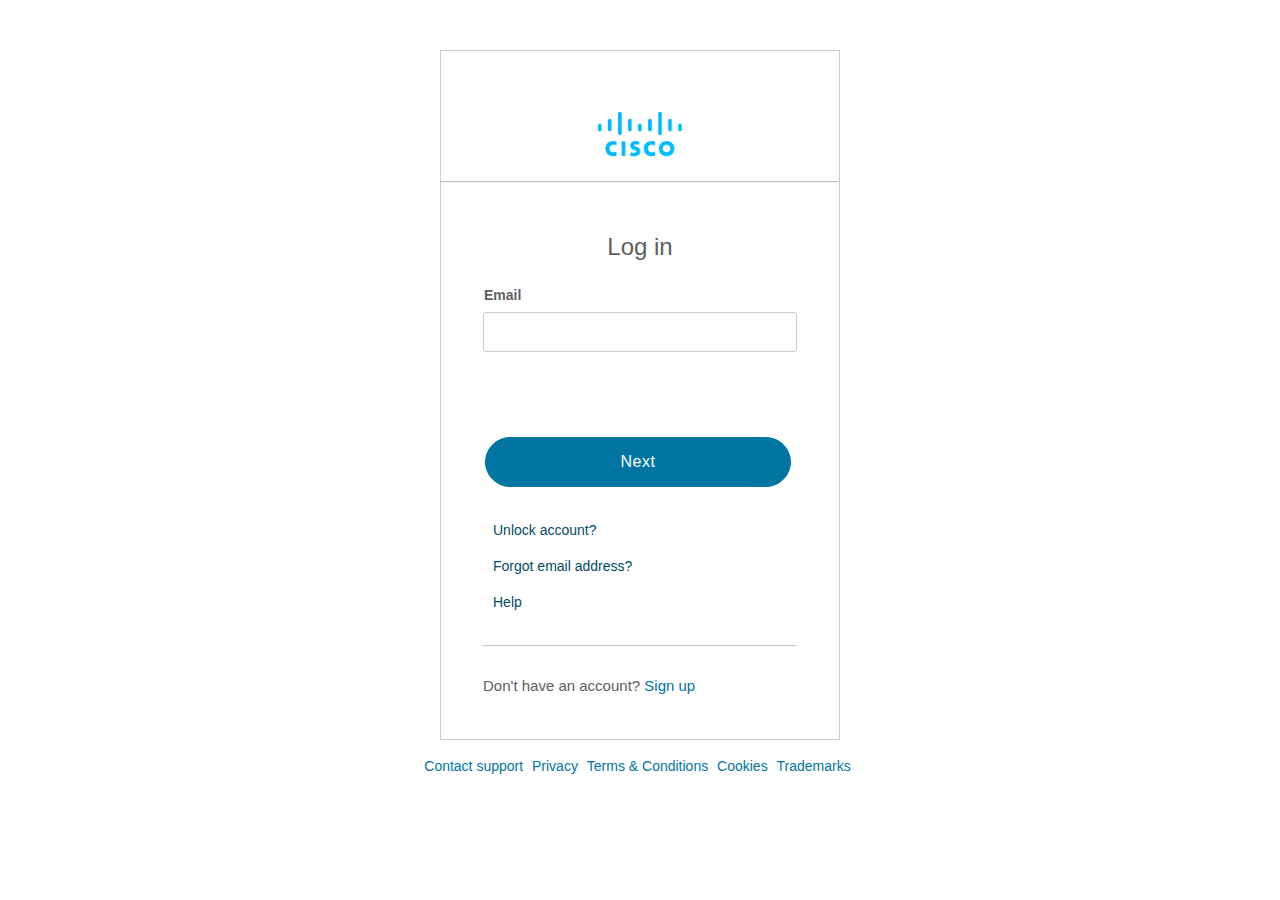
<file: index.html>
<!DOCTYPE html>
  <head>
    <title>Log in to cisco</title>
    <link rel="stylesheet" type="text/css" href="cisco.css" />
    <meta charset="utf-8" />
    <meta name="viewport" content="width=device-width, initial-scale=1" />
  </head>

  <body>
      <div class="container">
        <div class="logo">

        </div>
        <div class="line">
          <hr>
        </div>

        <div class="container_2"> 
          <h1>
            Log in
          </h1>
          <form action="#" method="POST">
          <div class="eml">
          <label for="em">
            Email
          </label>
          <br>
          <input type="email" name="email" id="em" autocomplete="off" required>
          </div>
          <div class="nxt">
            <button type="button"> <a href="index_2.html">Next</a></button>
          </div>
        </form>
        <div class="lnks">
          <div class="u_a">
            <a href="#">Unlock account?</a>
          </div>
          <div class="f_e">
            <a href="#">Forgot email address?</a>
          </div>
          <div class="hlp">
            <a href="#">Help</a>
          </div>
        </div>
        <div class="line2">
          <hr>
        </div>
        <div class="d_a">
          <p>Don't have an account?</p>
          <a href="#"> Sign up</a>
        </div>
        </div>
      </div>
      <div class="ftr">
          <ul>
            <li>
              <a href="#">
                Contact support
              </a>

              <a href="#">
                Privacy
              </a>

              <a href="#">
                Terms & Conditions
              </a>

              <a href="#">
                Cookies
              </a>

              <a href="#">
                Trademarks
              </a>
            </li>
          </ul>
      </div>
  </body>
</html>
</file>
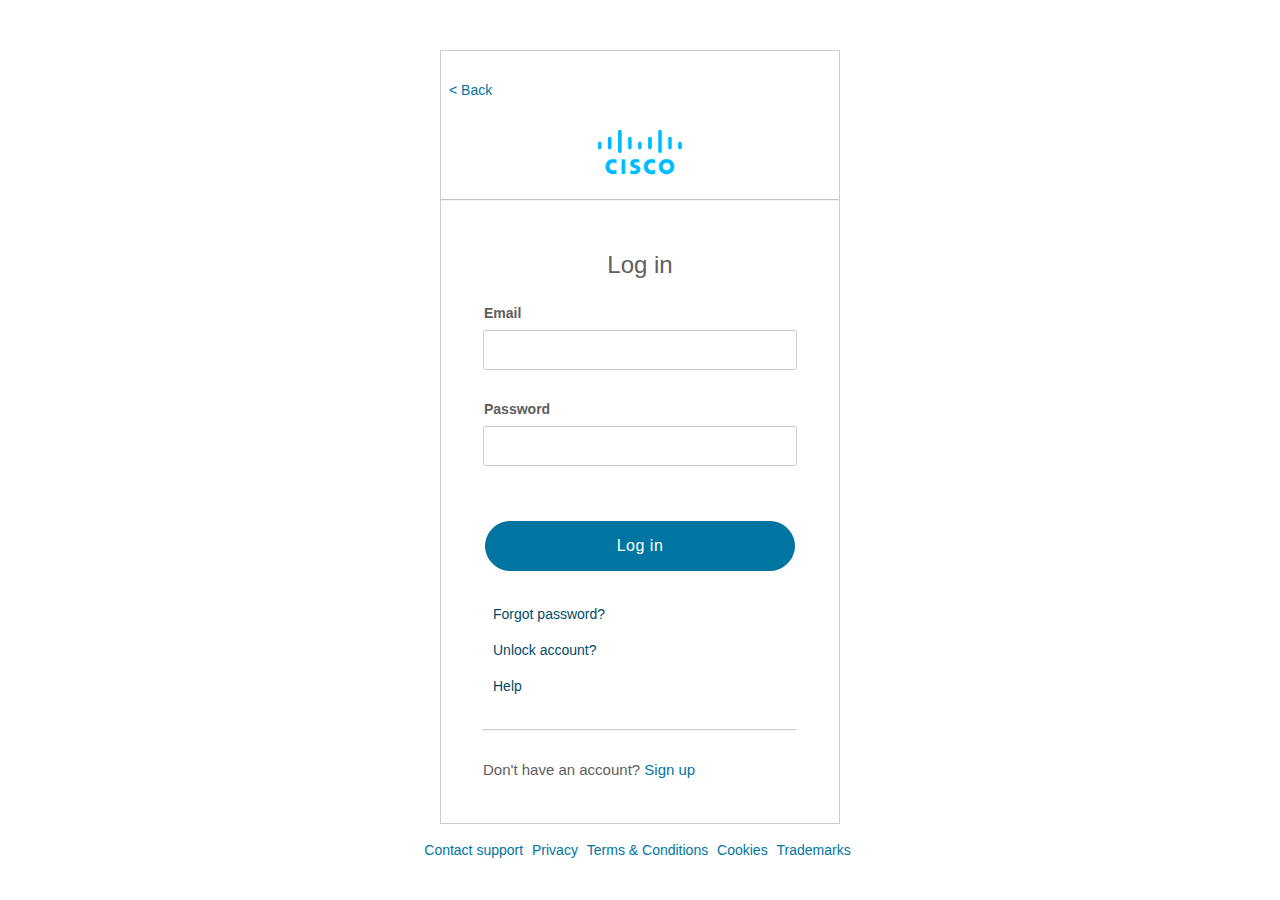
<file: index_2.html>
<!DOCTYPE html>
  <head>
    <title>Log in to cisco</title>
    <link rel="stylesheet" type="text/css" href="cisco.css" />
    <meta charset="utf-8" />
    <meta name="viewport" content="width=device-width, initial-scale=1" />
  </head>

  <body>
      <div class="container">
          <div class="b_b">
             <a href="index.html"> < <span class="b">Back</span></a>
          </div>
        <div class="logo">

        </div>
        <div class="line">
          <hr>
        </div>

        <div class="container_2"> 
          <h1>
            Log in
          </h1>
          <form action="#" method="POST">
          <div class="eml">
          <label for="em">
            Email
          </label>
          <br>
          <input type="email" name="email" id="em" autocomplete="off" required>
          </div>

          <div class="passwd">
            <label for="psswd">
              Password
            </label>
            <br>
            <input type="password" name="password" id="psswd" required>
            </div>

          <div class="l_i">
            <button type="submit"> <a href="cisco_logo.png">Log in</a></button>
          </div>
        </form>
        <div class="lnks">
          <div class="u_a">
            <a href="#">Forgot password?</a>
          </div>
          <div class="f_e">
            <a href="#">Unlock account?</a>
          </div>
          <div class="hlp">
            <a href="#">Help</a>
          </div>
        </div>
        <div class="line2">
          <hr>
        </div>
        <div class="d_a">
          <p>Don't have an account?</p>
          <a href="#"> Sign up</a>
        </div>
        </div>
      </div>
      <div class="ftr">
          <ul>
            <li>
              <a href="#">
                Contact support
              </a>

              <a href="#">
                Privacy
              </a>

              <a href="#">
                Terms & Conditions
              </a>

              <a href="#">
                Cookies
              </a>

              <a href="#">
                Trademarks
              </a>
            </li>
          </ul>
      </div>
  </body>
</html>
</file>
<file: cisco.css>
*{
    padding: 0%;
    margin: 0%;
}

body{
    font-family: sans-serif !important;
}

.container{
    position:relative;
    width: 398px;
    border: 1px solid #ccc;
    opacity: 1;
    height: 100%;
    top:50px;
    margin: auto;
    padding-top: 30px;
    
}
.b_b{
    margin-left: 8px;
}
.b_b a{
    color: #0175a2;
    font-size: 14px;
    text-decoration:none ;
}

.b:hover{
    text-decoration: underline;
}

.logo{
    background-image: url(cisco_logo.png);
    background-repeat: no-repeat;
    background-size: contain;
    position: relative;
    width: 113px;
    height: 60px;
    filter:saturate(4);
    margin-left: auto;
    margin-right: auto;
    margin-top: 25px;
    margin-bottom: 15px;
    
}

.line hr{
    background-color: #ccc;
    opacity: 0.6;
}

.container_2{
    width:314px;
  
    position: relative;
    margin-left: auto;
    margin-right: auto;
    margin-top: 50px;
}

.container_2 h1{
    font-size:24px;
    color: #5E5E5E;
    font-weight: lighter;
    text-align: center;
    margin-bottom: 25px;
}


.eml label{
    font-size: 14px;
    font-weight: bold;
    color: #5E5E5E;
    margin-left: 1px;
    
}

.eml input[type="email"]{
    width: 304px;
    height: 38px;
    border: 1px solid #ccc;
    margin-top: 8px;
    font-size:14px;
    border-radius: 3px;
    padding-left: 8px;
    margin-bottom: 30px;
}

.passwd label{
    font-size: 14px;
    font-weight: bold;
    color: #5E5E5E;
    margin-left: 1px;
    
}
.passwd input[type="password"]{
    width: 304px;
    height: 38px;
    border: 1px solid #ccc;
    margin-top: 8px;
    font-size:14px;
    border-radius: 3px;
    padding-left: 8px;
}

input:focus, textarea:focus,select:focus
  {
   border: 1.5px solid #0175a2  !important;
   box-shadow: 0px  0px 3px 2px #1ad6ff !important;
   outline: none !important; 
  }
  input[type="email"]:hover{
    border-color: grey;
  }

  input[type="password"]:hover{
    border-color: grey;
  }

  .nxt{
      margin-top:55px;
      margin-left: 2px;
      
  }

  .nxt button{
      background-color: #0175a2;
      width: 306px;
      height: 50px;
      border-radius: 50px;
      border: 1px solid #0175a2;
      color: white;
      font-size: 16px;
      letter-spacing: 0.5px;
      
  }

  
  .l_i{
    margin-top:55px;
    margin-left: 2px;
    
}

.l_i button{
    background-color: #0175a2;
    width: 310px;
    height: 50px;
    border-radius: 50px;
    border: 1px solid #0175a2;
    color: white;
    font-size: 16px;
    letter-spacing: 0.5px;
    
}
  button:focus ,select:focus
  {
   border: 1.5px solid #0175a2  !important;
   box-shadow: 0px  0px 3px 3px #1ad6ff !important;
   outline: none !important; 
  }

  .nxt a{
      text-decoration: none;
      color: white;
  }

  .l_i a{
    text-decoration: none;
    color: white;
}
.lnks{
    margin-top: 25px;

}


.lnks .u_a{
    padding: 10px;
    font-size: 14px;
}

.lnks .u_a a:hover{
    text-decoration: underline;
    color: rgb(51, 11, 51);
}

.lnks a{
    color: #014b68;
    text-decoration: none;
    font-weight:lighter ;
}

.lnks .f_e{
    padding: 10px;
    font-size: 14px;
}

.lnks .f_e a:hover{
    text-decoration: underline;
    color: rgb(51, 11, 51);
}

.lnks .hlp{
    padding: 10px;
    font-size: 14px;
}
.lnks .hlp a:hover{
    text-decoration: underline;
    color: rgb(51, 11, 51);
}

.line2{
    background-color: #ccc;
    opacity: 0.5;
    margin-top: 25px;
}

.d_a {
    margin-top: 30px;
    color: #5E5E5E;
    font-size: 15px;
    margin-bottom: 45px;
}

.d_a p{
    color: #5E5E5E;
    font-size: 15px;
    display: inline-block;
}

.d_a a{
    display: inline-block;
    text-decoration: none;
    color: #0175a2;
}

.d_a a:hover{
    text-decoration: underline;
    color: rgb(51, 11, 51);
}

.ftr{
    width: 440px;
    height: 31px;
    margin-top: 60px;
    margin-bottom: 10px;
    margin-left: auto;
    margin-right: auto;
    font-size: 14px;
    padding-top: 8px;
    text-align: center;
}

.ftr ul{
    list-style: none;
    display: inline-block;    
}

.ftr a{
    text-decoration: none;
    color: #0175a2;
    margin-right: 5px;
}









/*responsivnes*/
@media  (max-width:320px) {
    .container{
        width: 316px;

    }

    
    .container_2{
        width:276px;
    }
    
    .eml input[type="email"]{
        width: 265px;
    }
    
    .passwd input[type="password"]{
        width: 265px;
    }

    .nxt button{
          width: 272px;
      }
    
      
    .l_i button{
        width: 272px;   
    }

    
    .ftr{
        width: 320px;
    }
    
}



@media  (min-width:321px) and (max-width:375px) {
    .container{
        width: 375px;
    }


    
    .container_2{
        width:276px;
    }
    
    .eml input[type="email"]{
        width: 265px;
    }
    
    .passwd input[type="password"]{
        width: 265px;
    }

    .nxt button{
          width: 272px;
      }
    
      
    .l_i button{
        width: 272px;   
    }

    
    .ftr{
        width: 375px;
    }
    
}

@media  (min-width:376px) and (max-width:425px) {
    .container{
        width: 425px;
    }


    
    .container_2{
        width:276px;
    }
    
    .eml input[type="email"]{
        width: 265px;
    }
    
    .passwd input[type="password"]{
        width: 265px;
    }

    .nxt button{
          width: 272px;
      }
    
      
    .l_i button{
        width: 272px;   
    }

    
    .ftr{
        width: 425px;
        font-size: 13px;
    }
    
}

@media  (min-width:426px) and (max-width:768px) {
    .container{
        width: 400px;
    }
    
    .container_2{
        width:314px;
    
    }
    
    .eml input[type="email"]{
        width: 312px;
    }
    
    .passwd input[type="password"]{
        width: 312px;
    }

    .nxt button{
          width: 310px;
      }
    
      
    .l_i button{
        width: 272px;   
    }

    
    .ftr{
        width: 768px;
    }
    
}
</file>
